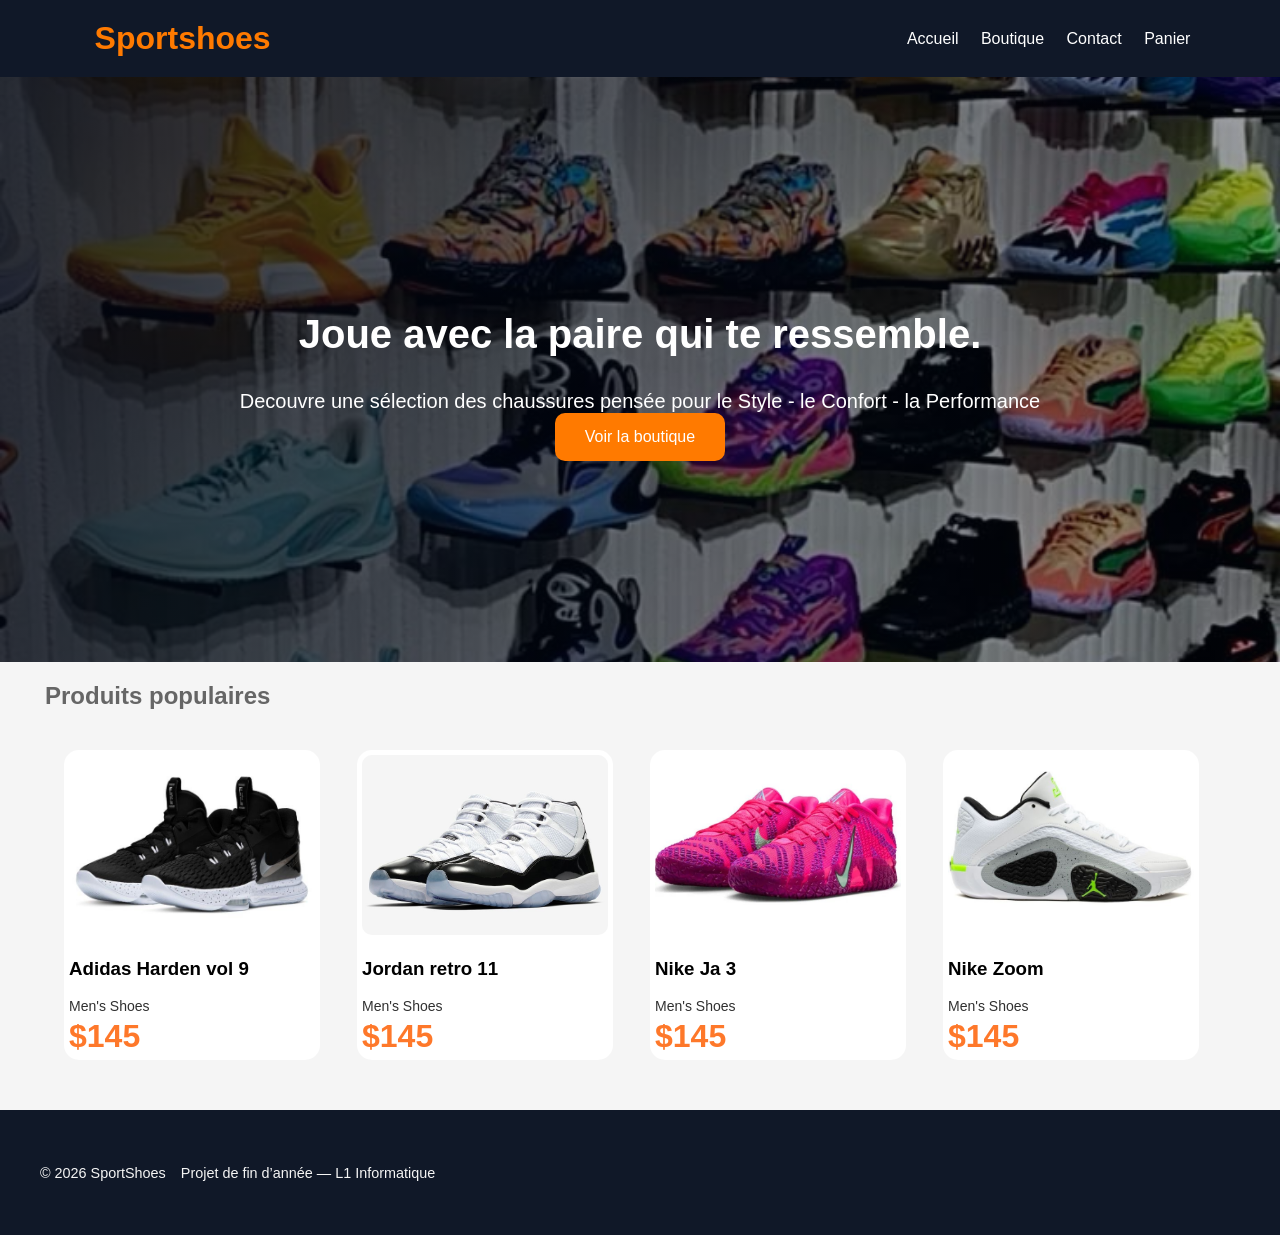
<file: index.html>
<!DOCTYPE html>
<html lang="en">
<head>
    <meta charset="UTF-8">
    <meta name="viewport" content="width=device-width, initial-scale=1.0">
    <title>Acceuil | SportShoes</title>
    <link rel="stylesheet" href="style.css">
</head>

<body>
    <header>
  <h1>Sport<span>shoes</span></h1>

  <nav>
    <a href="index.html">Accueil</a>
    <a href="boutique.html">Boutique</a>
    <a href="contact.html">Contact</a>
    <a href="panier.html">Panier</a>
  </nav>
</header>
    
    
    <section class="hero">
    <div class="content">
        <h2>Joue avec la paire qui te ressemble. </h2>
        <p>Decouvre une sélection des chaussures pensée pour le Style - le Confort - la Performance</p>
        <a href="boutique.html" class="btn">Voir la boutique</a>
        </div>
</section>
<section class="preview">
    <h2>Produits populaires</h2>

    <div class="grid">
         <a href="produit.html?shoe=pg6">
        <div class="card">
            <img src="IMG/bshoe1.JPG">
            <h3>Adidas Harden vol 9</h3> 
             <p class="category">Men's Shoes</p>
            <p class="price">$145</p>     
        </div>
        </a>

         <a href="produit.html?shoe=jordan11">
        <div class="card">
            <img src="IMG/bshoe38.JPG">
            <h3>Jordan retro 11</h3>
             <p class="category">Men's Shoes</p>
            <p class="price">$145</p>
        </div>
        </a>

         <a href="produit.html?shoe=ja3">
        <div class="card">
            <img src="IMG/bshoe33.JPG">
            <h3>Nike Ja 3 </h3>
             <p class="category">Men's Shoes</p>
            <p class="price">$145</p>
        </div>
        </a>

         <a href="produit.html?shoe=tatum2">
        <div class="card">
            <img src="IMG/bshoe4.JPG">
            <h3>Nike Zoom</h3>
             <p class="category">Men's Shoes</p>
            <p class="price">$145</p>
        </div>
    </a>      
    </div>
</section>
<footer class="site-footer">
<div class="container footer-row">
    <p>© 2026 SportShoes</p>
    <p>Projet de fin d’année — L1 Informatique</p>
</div>
</footer>


</body>
</html>
</file>
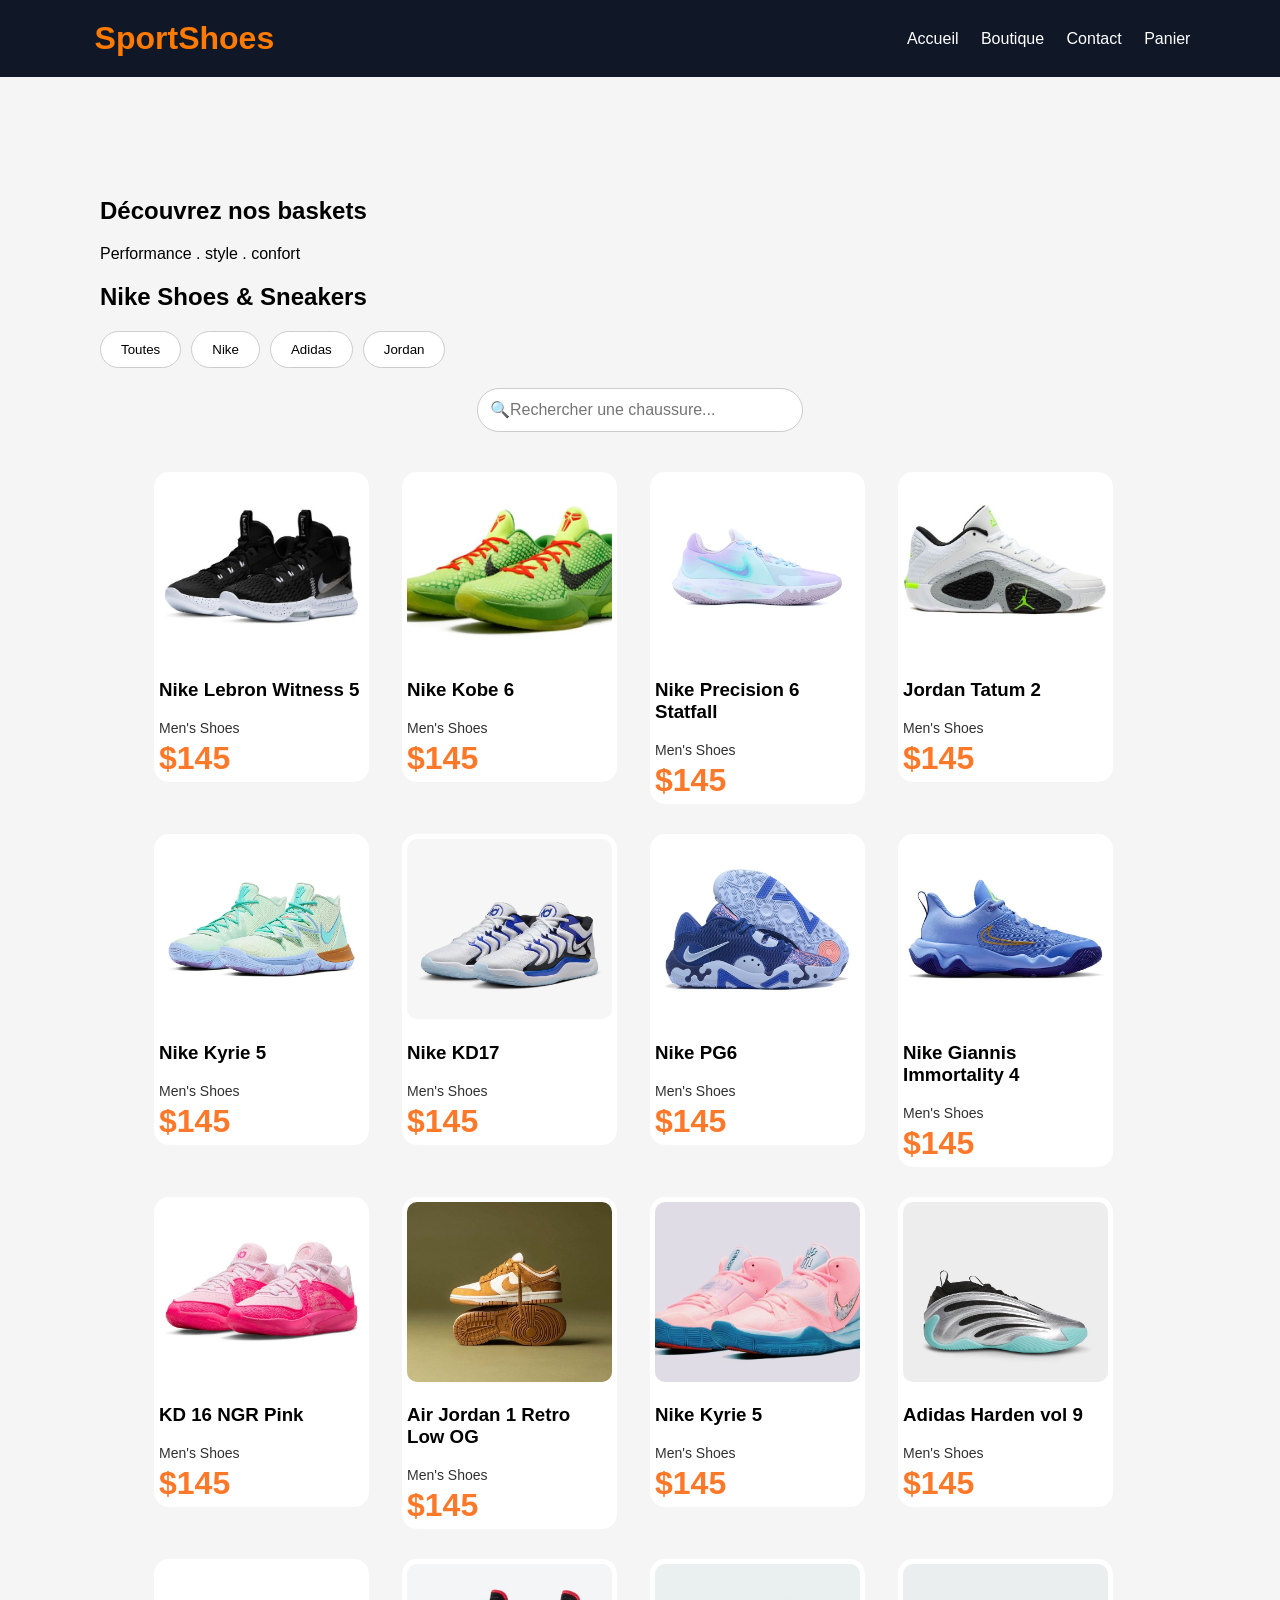
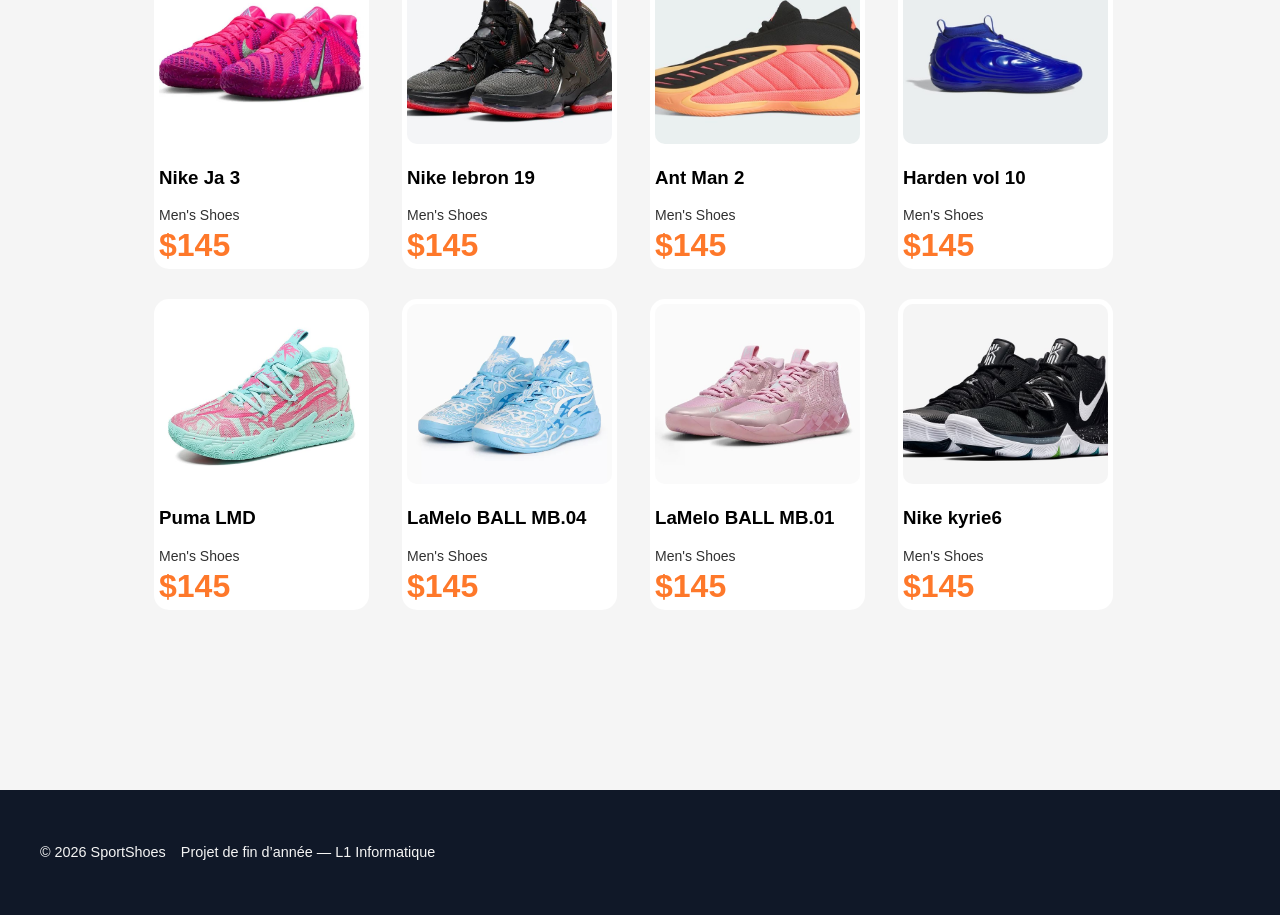
<file: boutique.html>
<!DOCTYPE html>
<html lang="en">
    <head>
        <meta charset="UTF-8">
        <meta name="viewport" content="width=device-width, initial-scale=1.0">
        <title>Boutique | SportShoes</title>
        <link rel="stylesheet" href="style.css"/>
    
    </head>
    <body>
        <header>
            <h1>SportShoes</h1>

            <nav>
                <a href="index.html">Accueil</a>
                <a href="boutique.html">Boutique</a>
                <a href="contact.html">Contact</a>
                <a href="panier.html">Panier</a>
            </nav>
        </header>

        <section class="shop">
            <h1>Découvrez nos baskets</h1>
            <p>Performance . style . confort</p>
            <h2>Nike Shoes & Sneakers</h2>

            <div class="filters">
                <button data-brand="tous">Toutes</button>
                <button data-brand="nike">Nike</button>
                <button data-brand="adidas">Adidas</button>
                <button data-brand="jordan">Jordan</button>
            </div>

            <div class="search-box">
                <input type="text" id="search" placeholder="🔍Rechercher une chaussure...">
            </div>

            <div class="grid">

                <a href="produit.html?shoe=lebron5">
                    <div class="card" data-brand="nike">
                        <img src="IMG/bshoe1.JPG">
                        <h3>Nike Lebron Witness 5</h3>
                        <p class="category">Men's Shoes</p>
                        <p class="price">$145</p>
                    </div>
                </a>    

                <a href="produit.html?shoe=kobe6">
                    <div class="card" data-brand="nike" id="Nike-Kobe-6">
                        <img src="IMG/bshoe2.JPG">
                        <h3>Nike Kobe 6</h3>
                        <p class="category">Men's Shoes</p>
                        <p class="price">$145</p>
                    </div>
                </a>   

                <a href="produit.html?shoe=precision6">
                    <div class="card" data-brand="nike">
                        <img src="IMG/bshoe3.JPG">
                        <h3>Nike Precision 6 Statfall</h3>
                        <p class="category">Men's Shoes</p>
                        <p class="price">$145</p>
                    </div>
                </a>

                <a href="produit.html?shoe=tatum2">
                    <div class="card" data-brand="jordan">
                        <img src="IMG/bshoe4.JPG">
                        <h3>Jordan Tatum 2</h3>
                        <p class="category">Men's Shoes</p>
                        <p class="price">$145</p>
                    </div>
                </a>

                <a href="produit.html?shoe=kyrie5">
                    <div class="card" data-brand="nike">
                        <img src="IMG/bshoe5.JPG">
                        <h3>Nike Kyrie 5</h3>
                        <p class="category">Men's Shoes</p>
                        <p class="price">$145</p>
                    </div>
                </a>    

                <a href="produit.html?shoe=kd17">
                    <div class="card" data-brand="nike">
                        <img src="IMG/bshoe6.JPG">
                        <h3>Nike KD17</h3>
                        <p class="category">Men's Shoes</p>
                        <p class="price">$145</p>
                    </div>
                </a>

                <a href="produit.html?shoe=pg6">
                    <div class="card" data-brand="nike">
                        <img src="IMG/bshoe7.JPG">
                        <h3>Nike PG6</h3>
                        <p class="category">Men's Shoes</p>
                        <p class="price">$145</p>
                    </div>
                </a>   

                <a href="produit.html?shoe=giannis4">
                    <div class="card" data-brand="nike">
                        <img src="IMG/bshoe8.JPG">
                        <h3>Nike Giannis Immortality 4</h3>
                        <p class="category">Men's Shoes</p>
                        <p class="price">$145</p>
                    </div>
                </a>

                <a href="produit.html?shoe=kd16ngr">
                    <div class="card">
                        <img src="IMG/bshoe9.JPG">
                        <h3>KD 16 NGR Pink</h3>
                        <p class="category">Men's Shoes</p>
                        <p class="price">$145</p>
                    </div>
                </a>    

                <a href="produit.html?shoe=jordan1">
                    <div class="card" data-brand="jordan">
                        <img src="IMG/bshoe10.JPG">
                        <h3>Air Jordan 1 Retro Low OG</h3>
                        <p class="category">Men's Shoes</p>
                        <p class="price">$145</p>
                    </div>
                </a>

                <a href="produit.html?shoe=kyrie5">  
                    <div class="card" data-brand="nike">
                        <img src="IMG/bshoe11.JPG">
                        <h3>Nike Kyrie 5</h3>
                        <p class="category">Men's Shoes</p>
                        <p class="price">$145</p>
                    </div>
                </a>

                <a href="produit.html?shoe=harden">   
                    <div class="card" data-brand="adidas">
                        <img src="IMG/bshoe12.JPG">
                        <h3>Adidas Harden vol 9</h3>
                        <p class="category">Men's Shoes</p>
                        <p class="price">$145</p>
                    </div>
                </a>

                <a href="produit.html?shoe=ja3">
                    <div class="card" data-brand="nike">
                        <img src="IMG/bshoe33.JPG">
                        <h3>Nike Ja 3</h3>
                        <p class="category">Men's Shoes</p>
                        <p class="price">$145</p>
                    </div>
                </a>
                
                <a href="produit.html?shoe=lebron19">
                    <div class="card" data-brand="nike">
                        <img src="IMG/bshoe14.JPG">
                        <h3>Nike lebron 19</h3>
                        <p class="category">Men's Shoes</p>
                        <p class="price">$145</p>
                    </div>
                </a>

                <a href="produit.html?shoe=ant2">
                    <div class="card" data-brand="adidas">
                        <img src="IMG/bshoe15.JPG">
                        <h3>Ant Man 2</h3>
                        <p class="category">Men's Shoes</p>
                        <p class="price">$145</p>
                    </div>
                </a>

                <a href="produit.html?shoe=hardren10">
                    <div class="card" data-brand="adidas">
                        <img src="IMG/bshoe16.JPG">
                        <h3>Harden vol 10</h3>
                        <p class="category">Men's Shoes</p>
                        <p class="price">$145</p>
                    </div>
                </a>

                <a href="produit.html?shoe=lmd">
                    <div class="card" data-brand="Puma">
                        <img src="IMG/bshoe17.JPG">
                        <h3>Puma LMD</h3>
                        <p class="category">Men's Shoes</p>
                        <p class="price">$145</p>
                    </div>
                </a>

                <a href="produit.html?shoe=mb04">
                    <div class="card" data-brand="Puma">
                        <img src="IMG/bshoe21.JPG">
                        <h3>LaMelo BALL MB.04</h3>
                        <p class="category">Men's Shoes</p>
                        <p class="price">$145</p>
                    </div>
                </a>

                <a href="produit.html?shoe=mb01">
                    <div class="card" data-brand="Puma">
                        <img src="IMG/bshoe22.JPG">
                        <h3>LaMelo BALL MB.01</h3>
                        <p class="category">Men's Shoes</p>
                        <p class="price">$145</p>
                    </div>
                </a>

                <a href="produit.html?shoe=kyrie6">
                    <div class="card">
                        <img src="IMG/bshoe23.JPG">
                        <h3>Nike kyrie6</h3>
                        <p class="category">Men's Shoes</p>
                        <p class="price">$145</p>
                    </div>
                </a>
            </div>
        </section>

        <footer class="site-footer">
            <div class="container footer-row">
                <p>© 2026 SportShoes</p>
                <p>Projet de fin d’année — L1 Informatique</p>
            </div>
        </footer>

        <script>
           const searchInput = document.getElementById("search");
const brandButtons = document.querySelectorAll(".filters button");
const cards = document.querySelectorAll(".card");

// Variable globale pour stocker la marque actuellement sélectionnée
let activeBrand = "tous";

// Fonction unique qui gère l'affichage selon le filtre ET la recherche
function filterAndSearch() {
    const searchText = searchInput.value.toLowerCase();

    cards.forEach(card => {
        const title = card.querySelector("h3").textContent.toLowerCase();
        const cardBrand = card.dataset.brand; // Récupère la marque de la carte

        // Vérification des deux critères en même temps
        const matchesBrand = (activeBrand === "tous" || cardBrand === activeBrand);
        const matchesSearch = title.includes(searchText);

        // Si la carte parent <a> est masquée, toute la carte disparaît correctement.
        // On remonte au parent <a> pour ne pas laisser d'espaces vides dans la grid
        const parentLink = card.closest("a"); 

        if (matchesBrand && matchesSearch) {
            parentLink.style.display = ""; // Relaisse la Grid CSS gérer l'affichage
        } else {
            parentLink.style.display = "none"; // Masque l'élément complet
        }
    });
}

// Écouteur sur la barre de recherche
searchInput.addEventListener("keyup", filterAndSearch);

// Écouteurs sur les boutons de filtres
brandButtons.forEach(button => {
    button.addEventListener("click", () => {
        activeBrand = button.dataset.brand;
        filterAndSearch();
    });
});
        </script>
    </body>
</html>
</file>
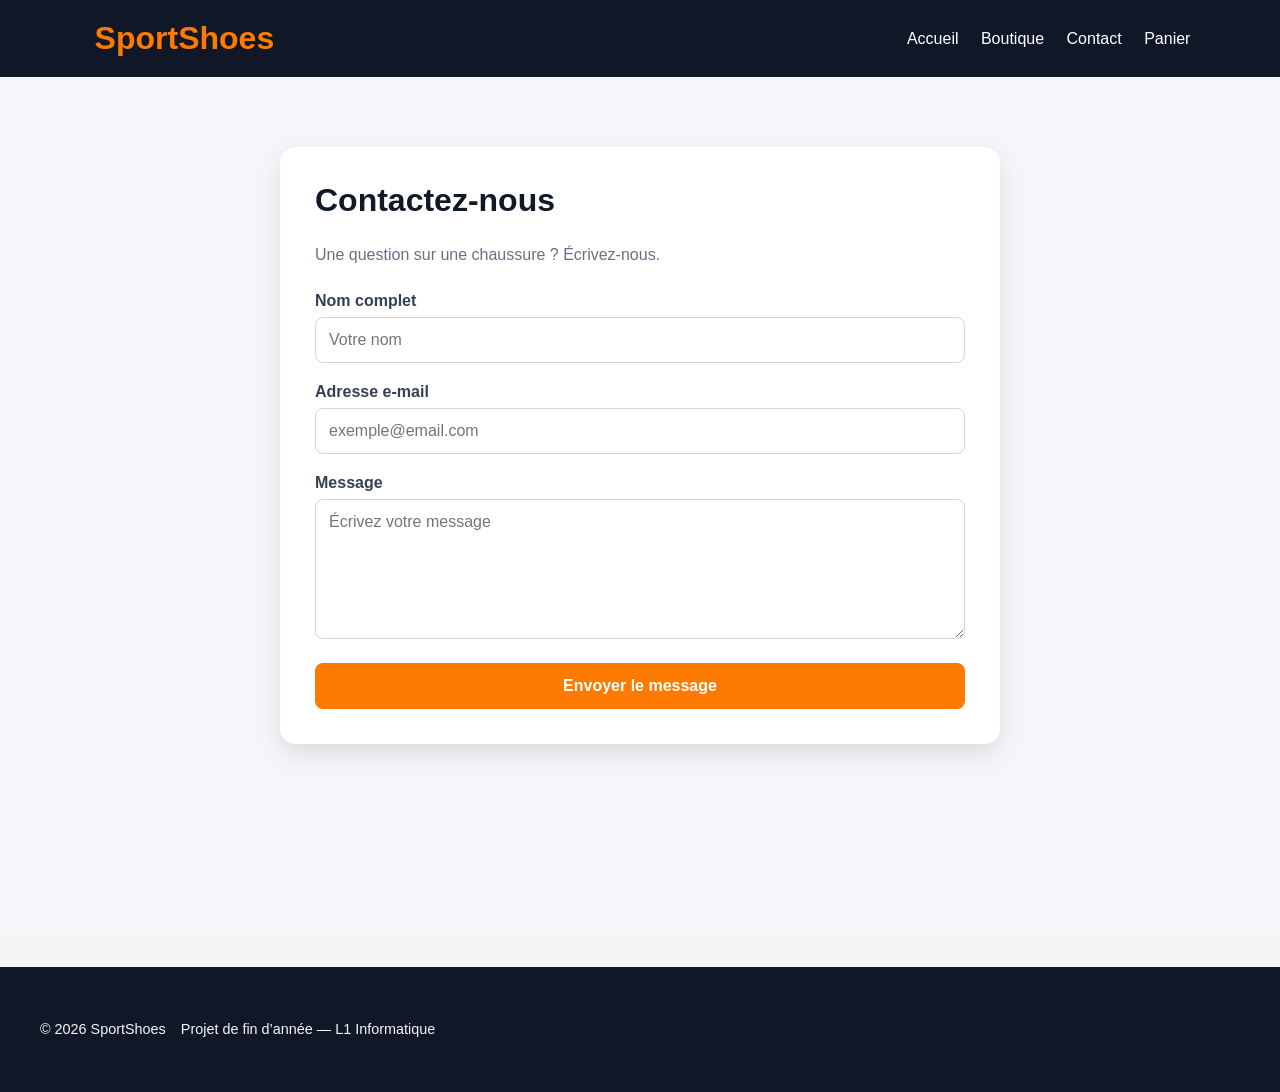
<file: contact.html>
<!DOCTYPE html>
<html lang="en">
<head>
    <meta charset="UTF-8">
    <meta name="viewport" content="width=device-width, initial-scale=1.0">
    <title>Contact | SportShoes</title>
    <link rel="stylesheet" href="style.css">
    <style>
      /* PAGE CONTACT */


.contact-card button:hover {
  background-color: #d85f00;
}

@media (max-width: 700px) {
  .contact-section {
    padding: 40px 15px;
  }

  .contact-card {
    padding: 25px 20px;
  }
}
    </style>
</head>
<body>
       <header>
  <h1>SportShoes</h1>

  <nav>
    <a href="index.html">Accueil</a>
    <a href="boutique.html">Boutique</a>
    <a href="contact.html">Contact</a>
    <a href="panier.html">Panier</a>
  </nav>
</header>
</body>
<main class="contact-section">
  <div class="contact-card">
    <h2>Contactez-nous</h2>
    <p>Une question sur une chaussure ? Écrivez-nous.</p>

    <form>
      <label for="nom">Nom complet</label>
      <input id="nom" type="text" placeholder="Votre nom">

      <label for="email">Adresse e-mail</label>
      <input id="email" type="email" placeholder="exemple@email.com">

      <label for="message">Message</label>
      <textarea id="message" placeholder="Écrivez votre message"></textarea>

      <button type="submit">Envoyer le message</button>
    </form>
  </div>
</main>
<footer class="site-footer">
  <div class="container footer-row">
      <p>© 2026 SportShoes</p>
      <p>Projet de fin d’année — L1 Informatique</p>
  </div>
</footer>
</html>
</file>
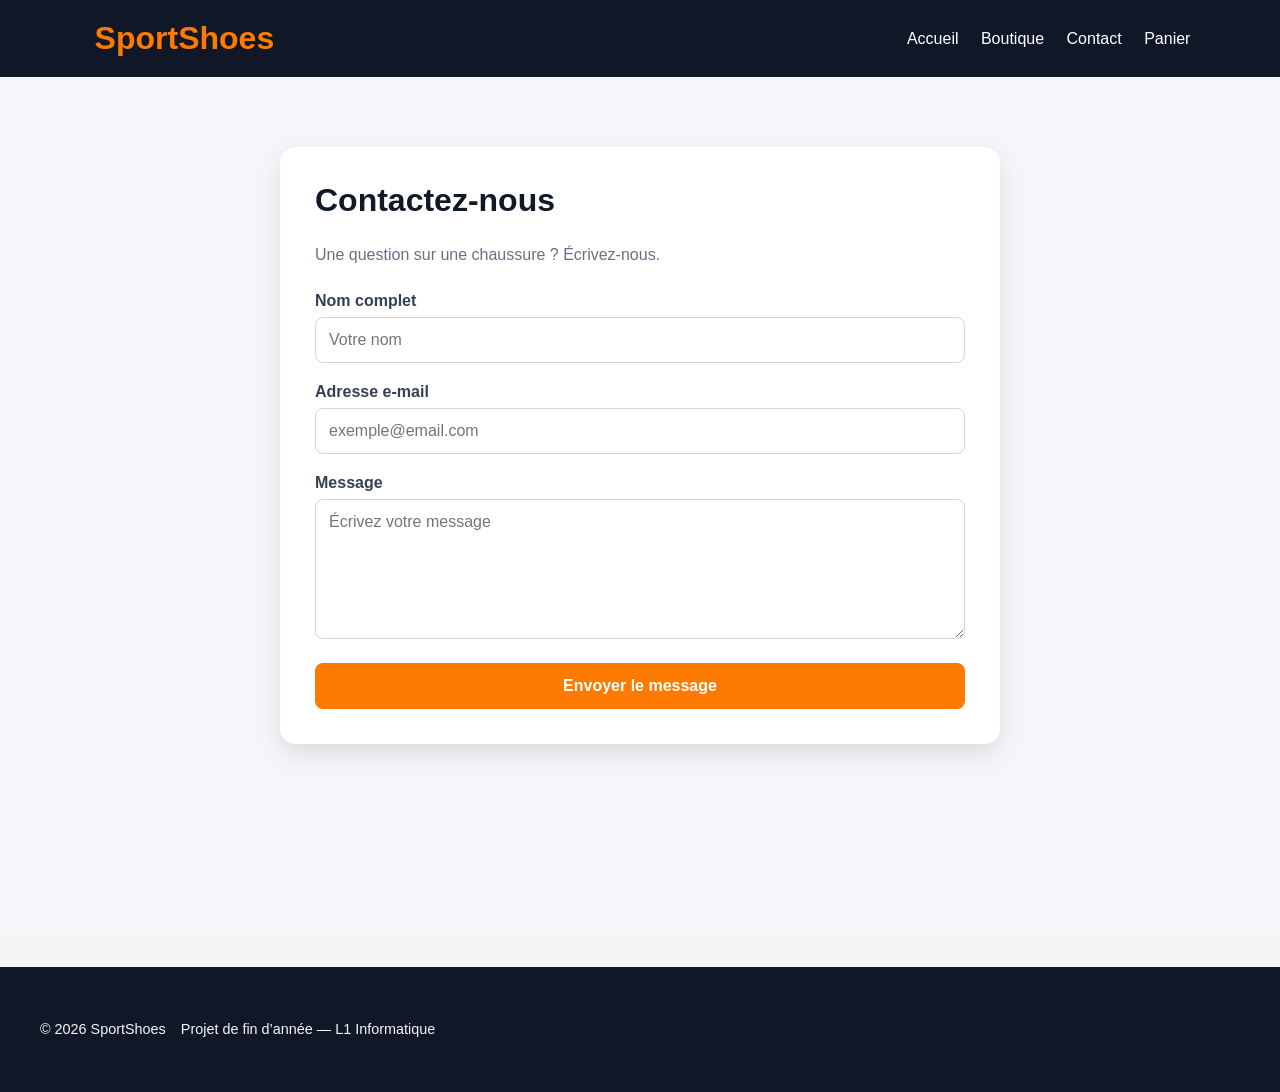
<file: contact.html.html>
<!DOCTYPE html>
<html lang="en">
<head>
    <meta charset="UTF-8">
    <meta name="viewport" content="width=device-width, initial-scale=1.0">
    <title>Contact | SportShoes</title>
    <link rel="stylesheet" href="style.css">
    <style>
      /* PAGE CONTACT */
.contact-section {
  min-height: 80vh;
  padding: 70px 20px;
  background-color: #f5f6fa;
}

.contact-card {
  max-width: 650px;
  margin: auto;
  padding: 35px;
  border-radius: 16px;
  background-color: white;
  box-shadow: 0 10px 25px rgba(0, 0, 0, 0.1);
}

.contact-card h2 {
  margin-top: 0;
  font-size: 32px;
  color: #111827;
}

.contact-card p {
  margin-bottom: 28px;
  color: #667085;
}

.contact-card label {
  display: block;
  margin-bottom: 7px;
  font-weight: bold;
  color: #344054;
}

.contact-card input,
.contact-card textarea {
  width: 100%;
  margin-bottom: 20px;
  padding: 13px;
  border: 1px solid #d0d5dd;
  border-radius: 8px;
  font-family: Arial, sans-serif;
  font-size: 16px;
  box-sizing: border-box;
}

.contact-card textarea {
  height: 140px;
  resize: vertical;
}

.contact-card input:focus,
.contact-card textarea:focus {
  outline: none;
  border-color: #ff7a00;
  box-shadow: 0 0 0 3px rgba(255, 122, 0, 0.15);
}

.contact-card button {
  width: 100%;
  padding: 14px;
  border: none;
  border-radius: 8px;
  background-color: #ff7a00;
  color: white;
  font-size: 16px;
  font-weight: bold;
  cursor: pointer;
}

.contact-card button:hover {
  background-color: #d85f00;
}

@media (max-width: 700px) {
  .contact-section {
    padding: 40px 15px;
  }

  .contact-card {
    padding: 25px 20px;
  }
}
    </style>
</head>
<body>
       <header>
  <h1>SportShoes</h1>

  <nav>
    <a href="acceuil.html">Accueil</a>
    <a href="boutique.html">Boutique</a>
    <a href="contact.html">Contact</a>
    <a href="panier.html">Panier</a>
  </nav>
</header>
</body>
<main class="contact-section">
  <div class="contact-card">
    <h2>Contactez-nous</h2>
    <p>Une question sur une chaussure ? Écrivez-nous.</p>

    <form>
      <label for="nom">Nom complet</label>
      <input id="nom" type="text" placeholder="Votre nom">

      <label for="email">Adresse e-mail</label>
      <input id="email" type="email" placeholder="exemple@email.com">

      <label for="message">Message</label>
      <textarea id="message" placeholder="Écrivez votre message"></textarea>

      <button type="submit">Envoyer le message</button>
    </form>
  </div>
</main>
<footer class="site-footer">
  <div class="container footer-row">
      <p>© 2026 SportShoes</p>
      <p>Projet de fin d’année — L1 Informatique</p>
  </div>
</footer>
</html>
</file>
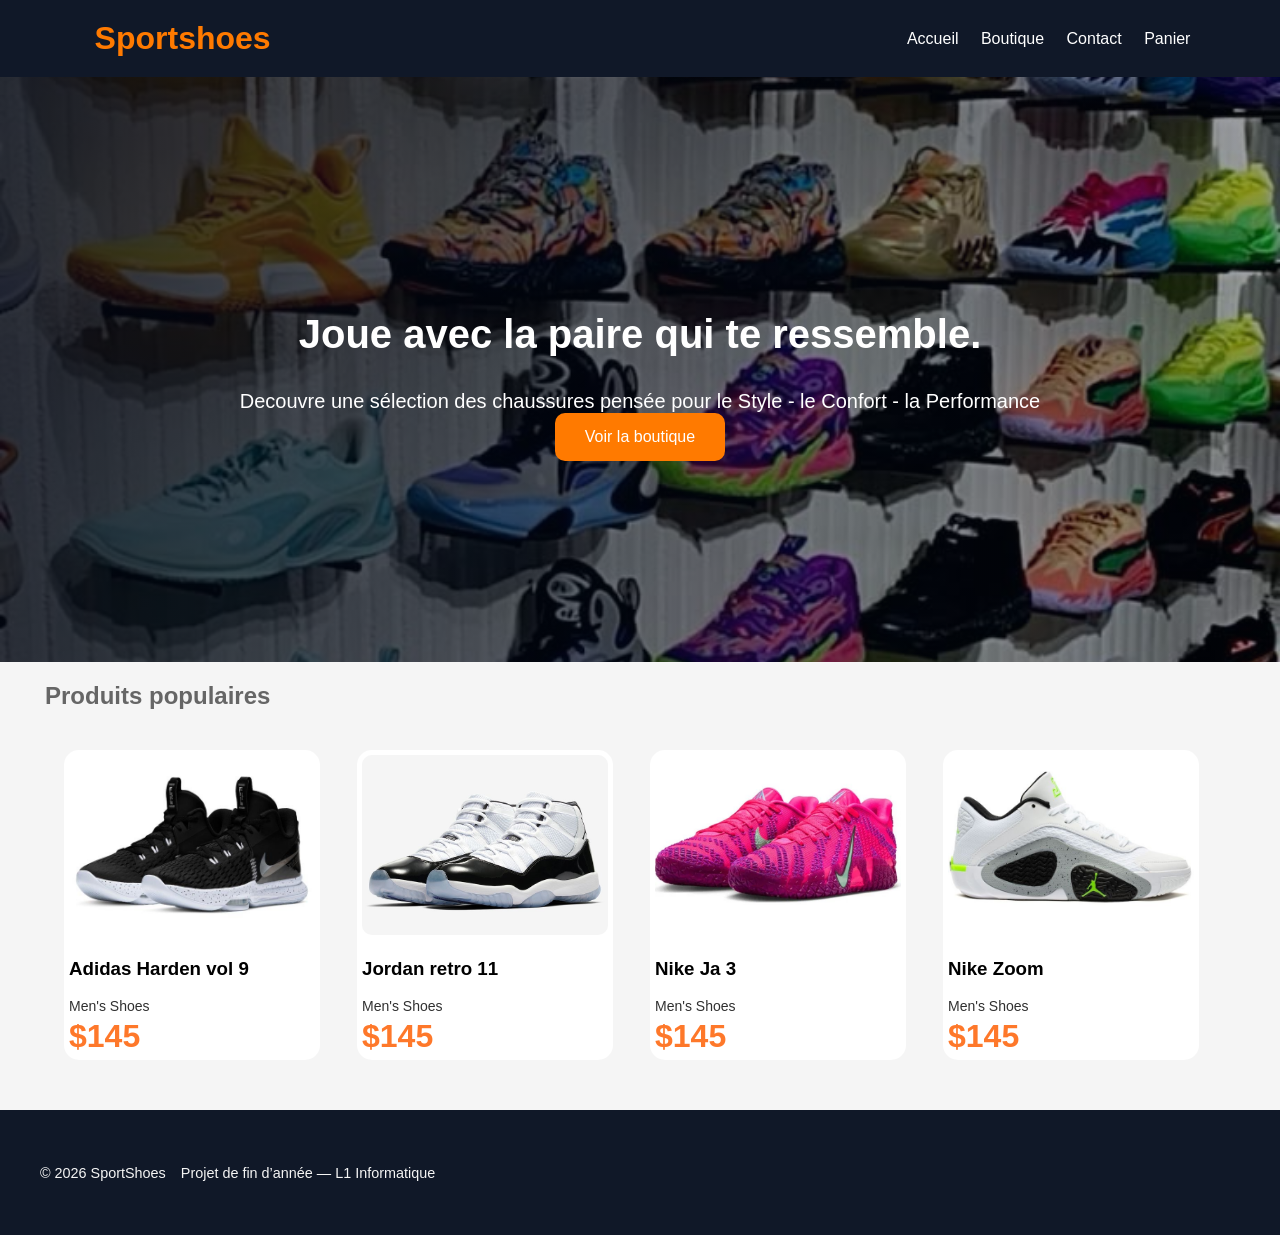
<file: index.html.html>
<!DOCTYPE html>
<html lang="en">
<head>
    <meta charset="UTF-8">
    <meta name="viewport" content="width=device-width, initial-scale=1.0">
    <title>Acceuil | SportShoes</title>
    <link rel="stylesheet" href="style.css">
    <style>
        
    </style>
   
</head>
<body>

    <header>
  <h1>Sport<span>shoes</span></h1>

  <nav>
    <a href="acceuil.html">Accueil</a>
    <a href="boutique.html">Boutique</a>
    <a href="contact.html">Contact</a>
    <a href="contact.html">Panier</a>
  </nav>
</header>
    
    
    <section class="hero">
    <div class="content">
        <h2>Joue avec la paire qui te ressemble. </h2>
        <p>Decouvre une sélection des chaussures pensée pour le Style - le Confort - la Performance</p>
        <a href="boutique.html" class="btn">Voir la boutique</a>
        </div>
</section>
<section class="preview">
    <h2>Produits populaires</h2>

    <div class="grid">
         <a href="produit.html?shoe=pg6">
        <div class="card">
            <img src="IMG/bshoe1.JPG">
            <h3>Adidas Harden vol 9</h3> 
             <p class="category">Men's Shoes</p>
            <p class="price">$145</p>     
        </div>
        </a>

         <a href="produit.html?shoe=jordan11">
        <div class="card">
            <img src="IMG/bshoe38.JPG">
            <h3>Jordan retro 11</h3>
             <p class="category">Men's Shoes</p>
            <p class="price">$145</p>
        </div>
        </a>

         <a href="produit.html?shoe=ja3">
        <div class="card">
            <img src="IMG/bshoe33.JPG">
            <h3>Nike Ja 3 </h3>
             <p class="category">Men's Shoes</p>
            <p class="price">$145</p>
        </div>
        </a>

         <a href="produit.html?shoe=tatum2">
        <div class="card">
            <img src="IMG/bshoe4.JPG">
            <h3>Nike Zoom</h3>
             <p class="category">Men's Shoes</p>
            <p class="price">$145</p>
        </div>
    </a>      
    </div>
</section>
<footer class="site-footer">
<div class="container footer-row">
    <p>© 2026 SportShoes</p>
    <p>Projet de fin d’année — L1 Informatique</p>
</div>
</footer>


</body>
</html>
</file>
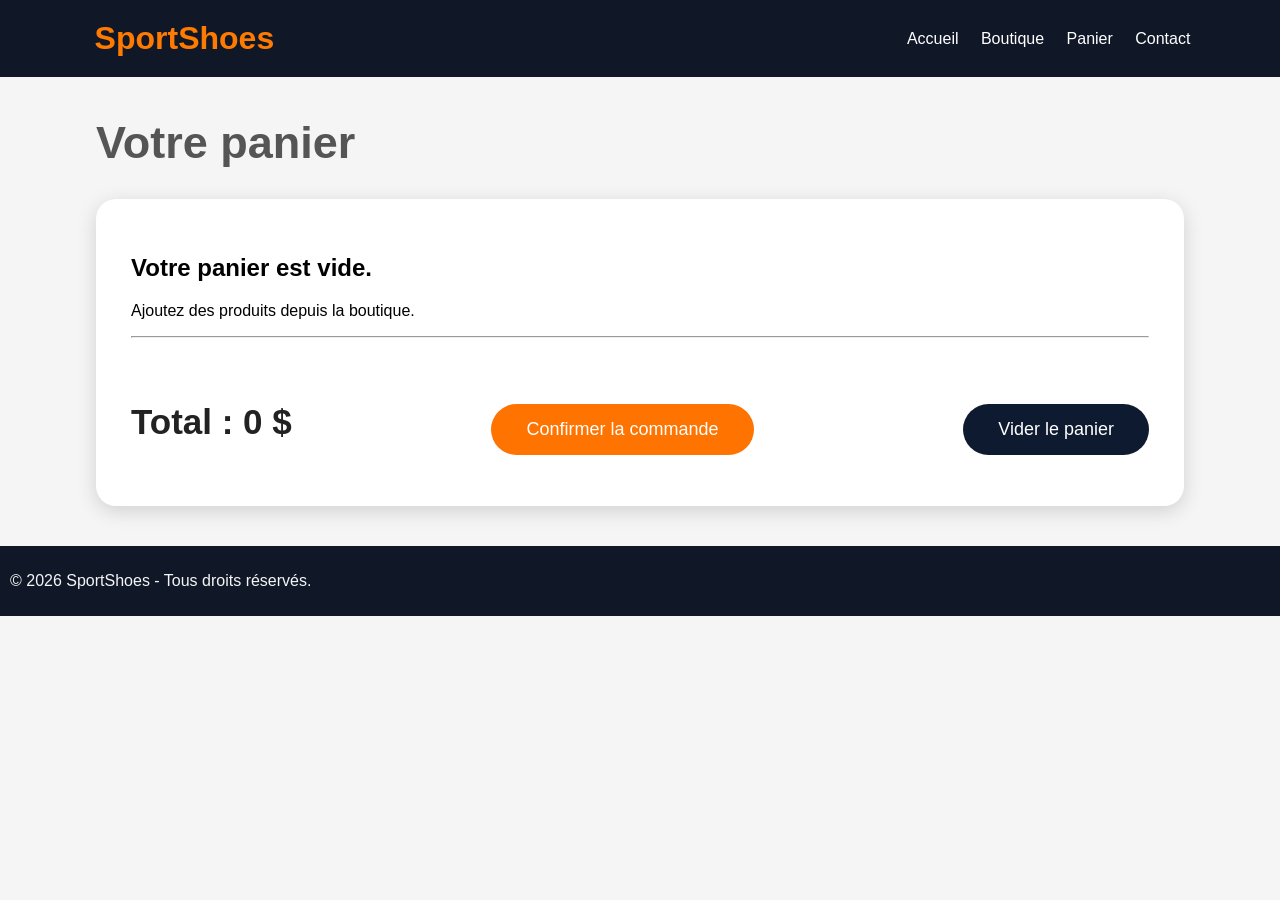
<file: panier.html>
<!DOCTYPE html>
<html lang="fr">

    <head>

        <meta charset="UTF-8">
        <meta name="viewport" content="width=device-width, initial-scale=1.0">
        <title>Panier | SportShoes</title>
        <link rel="stylesheet" href="style.css">
        <style>
            
            @media(max-width:768px){

                .article{
                    flex-direction:column;
                    text-align:center;
                }

                .article img{
                    width:140px;
                    height:140px;
                }

                .resume{
                    flex-direction:column;
                    text-align:center;
                }

                #confirmer,
                #vider-panier{
                    width:100%;
                }

            }

        </style>


    </head>

    <body>

        <header>

            <div class="logo">
                <h1>Sport<span>Shoes</span></h1>
            </div>

            <nav>
                <a href="index.html">Accueil</a>
                <a href="boutique.html">Boutique</a>
                <a href="panier.html" class="active">Panier</a>
                <a href="contact.html">Contact</a>
            </nav>

        </header>

        <main class="panier">
            <h1>Votre panier</h1>
            <div class="carte-panier">
                <div id="liste-panier">
                </div>

                <hr>

                <div class="resume">
                    <h2 id="total">Total : 0 $</h2>
                    <button id="confirmer">
                        Confirmer la commande
                    </button>
                    <button id="vider-panier">
                        Vider le panier
                    </button>
                </div>
            </div>

        </main>
        <footer class="site-footer">
            <p>&copy; 2026 SportShoes - Tous droits réservés.</p>
        </footer>

        <script>
            let panier = JSON.parse(localStorage.getItem("panier")) || [];
            console.log(panier);

            let listePanier = document.getElementById("liste-panier");
            let total = document.getElementById("total");
            let viderPanier = document.getElementById("vider-panier");

            function afficherPanier(){
                listePanier.innerHTML = "";
                let somme = 0;

                if(panier.length === 0){
                    listePanier.innerHTML = `
                    <div class="vide">
                        <h2>Votre panier est vide.</h2>
                        <p>Ajoutez des produits depuis la boutique.</p>
                    </div>
                    `;
                    total.textContent = "Total : 0 $";
                    return;
                }

                panier.forEach(function(produit,index){
                    // ✅ Correction du calcul du prix
                    somme += Number(produit.price.replace("$",""));

                    listePanier.innerHTML += `
                    <div class="article">
                        <img src="${produit.image}" alt="${produit.name}">
                        <div class="info">
                            <h3>${produit.name}</h3>
                            <p>Pointure : ${produit.taille}</p>
                            <p>Quantité : 1</p>
                            <a href="#" onclick="supprimerProduit(${index}); return false;">
                                Retirer
                            </a>
                        </div>
                        <h2 class="prix">
                            ${produit.price}
                        </h2>
                    </div>
                    `;
                });
                total.textContent = "Total : $" + somme;
            }

            function supprimerProduit(index){
                panier.splice(index,1);
                localStorage.setItem("panier",JSON.stringify(panier));
                afficherPanier();
            }

            viderPanier.addEventListener("click",function(){
                panier = [];
                localStorage.setItem("panier",JSON.stringify(panier));
                afficherPanier();
            });

            afficherPanier();
        </script>


    </body>

</html>
</file>
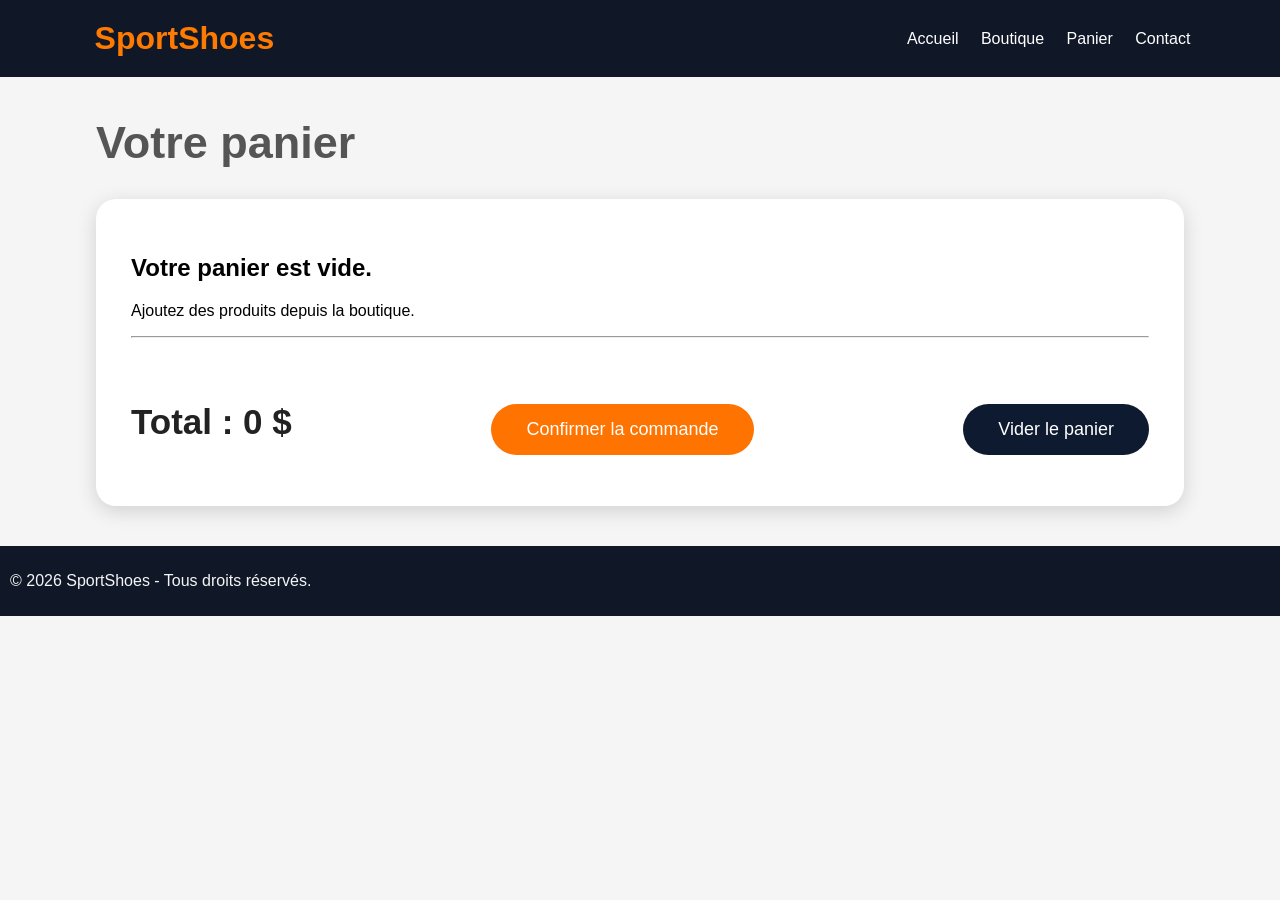
<file: panier.html.html>
<!DOCTYPE html>
<html lang="fr">

    <head>

        <meta charset="UTF-8">
        <meta name="viewport" content="width=device-width, initial-scale=1.0">
        <title>Panier | SportShoes</title>
        <link rel="stylesheet" href="style.css">
        <style>
                body{

            background:#f5f5f5;
            font-family:Arial, Helvetica, sans-serif;

            }

            .panier{

                width:85%;
                margin:40px auto;

            }

            .panier h1{

                font-size:45px;
                color:#555;
                margin-bottom:30px;

            }

            .carte-panier{

                background:white;
                border-radius:20px;
                padding:35px;
                box-shadow:0 5px 20px rgba(0,0,0,0.15);

            }

            .article{

                display:flex;
                align-items:center;
                justify-content:space-between;
                gap:25px;
                padding:25px 0;
                border-bottom:1px solid #ddd;

            }

            .article:last-child{

                border-bottom:none;

            }

            .article img{

                width:180px;
                height:180px;
                object-fit:contain;

            }

            .info{

                flex:1;

            }

            .info h3{

                font-size:28px;
                margin-bottom:15px;
                color:#222;

            }

            .info p{

                font-size:18px;
                color:#666;
                margin:8px 0;

            }

            .info a{

                color:orangered;
                text-decoration:none;
                font-weight:bold;

            }

            .info a:hover{

                text-decoration:underline;

            }

            .prix{

                font-size:32px;
                color:rgb(255, 119, 0);
                font-weight:bold;

            }

            .resume{

                margin-top:35px;
                display:flex;
                justify-content:space-between;
                align-items:center;
                flex-wrap:wrap;

            }

            #total{

                font-size:35px;
                color:#222;

            }

            #confirmer{

                background:rgb(255, 115, 0);
                color:white;
                border:none;
                border-radius:30px;
                padding:15px 35px;
                font-size:18px;
                cursor:pointer;
                margin-top:15px;
                margin-right:10px;

            }

            #confirmer:hover{

                background:#e65000;

            }

            #vider-panier{

                background:#0b172dfb;
                color:white;
                border:none;
                border-radius:30px;
                padding:15px 35px;
                font-size:18px;
                cursor:pointer;
                margin-top:15px;

            }

            #vider-panier:hover{

                background:#222;

            }

            @media(max-width:768px){

                .article{

                    flex-direction:column;
                    text-align:center;

                }

                .article img{

                    width:140px;
                    height:140px;

                }

                .resume{

                    flex-direction:column;
                    text-align:center;

                }

                #confirmer,
                #vider-panier{

                    width:100%;

                }

            }

        </style>


    </head>

    <body>

        <header>

            <div class="logo">
                <h1>Sport<span>Shoes</span></h1>
            </div>

            <nav>
                <a href="acceuil.html">Accueil</a>
                <a href="boutique.html">Boutique</a>
                <a href="panier.html" class="active">Panier</a>
                <a href="contact.html">Contact</a>
            </nav>

        </header>

        <main class="panier">
            <h1>Votre panier</h1>
            <div class="carte-panier">
                <div id="liste-panier">
                </div>

                <hr>

                <div class="resume">
                    <h2 id="total">Total : 0 $</h2>
                    <button id="confirmer">
                        Confirmer la commande
                    </button>
                    <button id="vider-panier">
                        Vider le panier
                    </button>
                </div>
            </div>

        </main>
        <footer class="site-footer">
            <p>&copy; 2026 SportShoes - Tous droits réservés.</p>
        </footer>

        <script>
            let panier = JSON.parse(localStorage.getItem("panier")) || [];
            console.log(panier);

            let listePanier = document.getElementById("liste-panier");
            let total = document.getElementById("total");
            let viderPanier = document.getElementById("vider-panier");

            function afficherPanier(){
                listePanier.innerHTML = "";
                let somme = 0;

                if(panier.length === 0){
                    listePanier.innerHTML = `
                    <div class="vide">
                        <h2>Votre panier est vide.</h2>
                        <p>Ajoutez des produits depuis la boutique.</p>
                    </div>
                    `;
                    total.textContent = "Total : 0 $";
                    return;
                }

                panier.forEach(function(produit,index){
                    // ✅ Correction du calcul du prix
                    somme += Number(produit.price.replace("$",""));

                    listePanier.innerHTML += `
                    <div class="article">
                        <img src="${produit.image}" alt="${produit.name}">
                        <div class="info">
                            <h3>${produit.name}</h3>
                            <p>Pointure : ${produit.taille}</p>
                            <p>Quantité : 1</p>
                            <a href="#" onclick="supprimerProduit(${index}); return false;">
                                Retirer
                            </a>
                        </div>
                        <h2 class="prix">
                            ${produit.price}
                        </h2>
                    </div>
                    `;
                });
                total.textContent = "Total : $" + somme;
            }

            function supprimerProduit(index){
                panier.splice(index,1);
                localStorage.setItem("panier",JSON.stringify(panier));
                afficherPanier();
            }

            viderPanier.addEventListener("click",function(){
                panier = [];
                localStorage.setItem("panier",JSON.stringify(panier));
                afficherPanier();
            });

            afficherPanier();
        </script>


    </body>

</html>
</file>
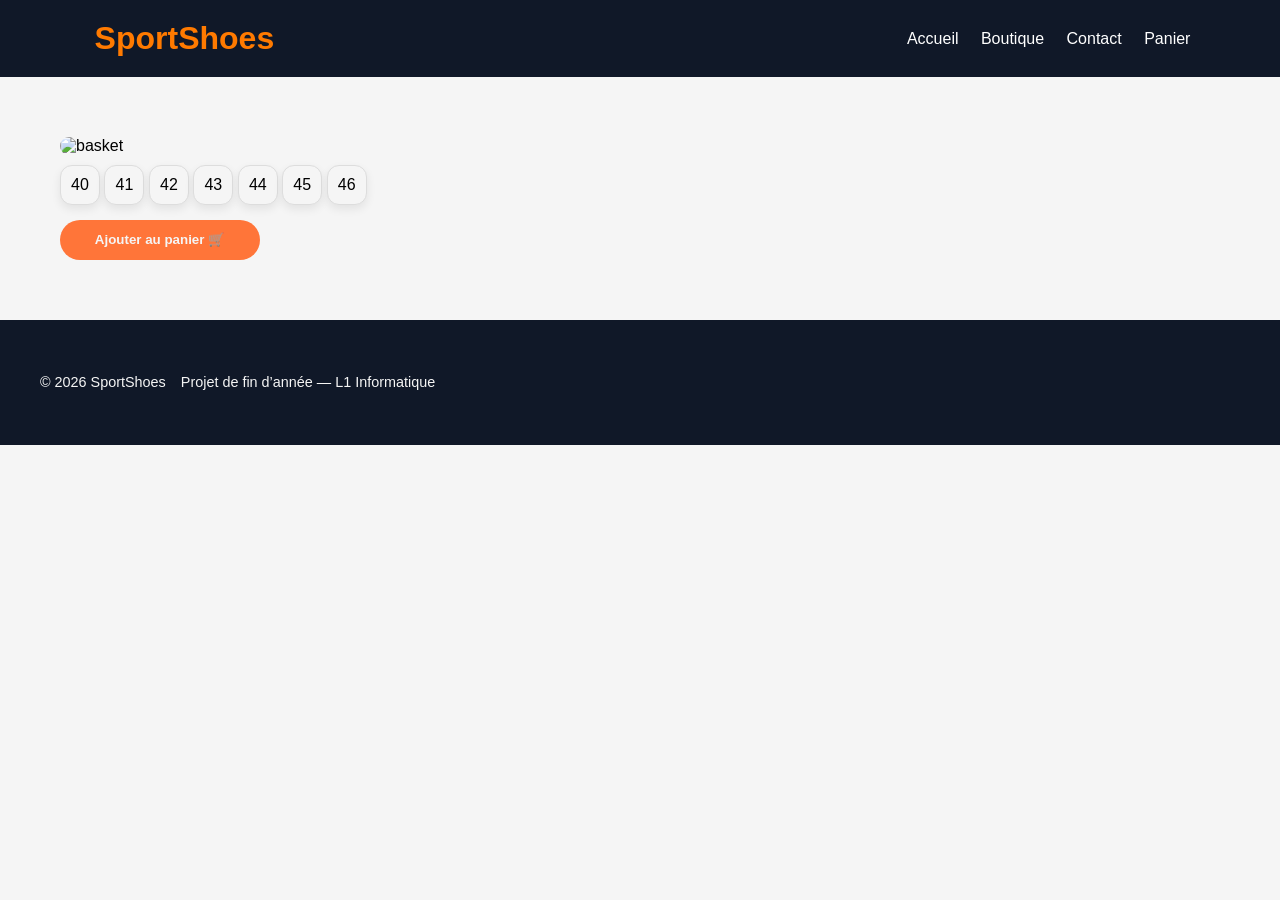
<file: produit.html>
<!DOCTYPE html>
<html lang="fr">
<head>
    <meta charset="UTF-8">
    <meta name="viewport" content="width=device-width, initial-scale=1.0">
    <title>Produit | SportShoes</title>
    <link rel="stylesheet" href="style.css">
</head>

<body>
    <header>
        <h1>SportShoes</h1>
        <nav>
        <a href="index.html">Accueil</a>
        <a href="boutique.html">Boutique</a>
        <a href="contact.html">Contact</a>
        <a href="panier.html">Panier</a>
        </nav>
    </header>
    <div class="Produit">
        <section class="product-page">
            <div class="product-image">
                <img id="product-img" alt="basket" style="min-width: 80%;height: auto; border-radius: 10px;">    
            </div>

            <div class="product-info">
                <h1 id="product-name"></h1>
                <p class="price" id="product-price"></p>
                <p id="product-description"></p>
            </div>

            <div class="tailles">
                <button>40</button>
                <button>41</button>
                <button>42</button> 
                <button>43</button>
                <button>44</button>
                <button>45</button>
                <button>46</button> 
            </div>
                <button id="ajouter-panier" class="bouton-panier">
                        Ajouter au panier 🛒
                </button>  
        </section> 
    </div>
        

    <footer class="site-footer">
    <div class="container footer-row">
        <p>© 2026 SportShoes</p>
        <p>Projet de fin d’année — L1 Informatique</p>
    </div>
    </footer>
    </section>   
    <script>

        /* PRODUITS */

        const products = {

            harden: {
                name: "Adidas Harden Vol 9",
                price: "$145",
                image: "IMG/bshoe12.JPG",
                description:
                "Chaussure de basketball moderne Adidas."

            },

            airmax: {
                name: "Nike lebron witness 5",
                price: "$120",
                image: "IMG/shoe2.jpg",
                description:
                "Sneaker Nike confortable et stylée."
            },

            lebron5: {
                name: "Nike Lebron Witness 5",
                price: "$145",
                image: "IMG/bshoe1.JPG",
                description:
                "Chaussure performante pour le basketball."
            },

            kobe6: {
                name: "Nike Kobe 6",
                price: "$145",
                image: "IMG/bshoe2.JPG",
                description:
                "Modèle iconique Kobe Bryant."
            },

            precision6: {
                name: "Nike Precision 6",
                price: "$145",
                image: "IMG/bshoe3.JPG",
                description:
                "Chaussure légère et rapide."
            },
            tatum2: {
                name: "Jordan Tatum 2",
                price: "$145",
                image: "IMG/bshoe4.JPG",
                description:
                "Confort et stabilité."
            },

            kyrie5: {
                name: "Nike Kyrie 5",
                price: "$145",
                image: "IMG/bshoe5.JPG",
                description:
                "Excellente adhérence sur terrain."
            },
            kd17: {
                name: "Nike KD17",
                price: "$145",
                image: "IMG/bshoe6.JPG",
                description:
                "Performance et amorti premium."
            },
            pg6: {
                name: "Nike PG6",
                price: "$145",
                image: "IMG/bshoe7.JPG",
                description:
                "Style moderne et confort."
            },
            
            giannis4: {
                name: "Nike Giannis Immortality 4",
                price: "$145",
                image: "IMG/bshoe8.JPG",
                description:
                "Style moderne et confort."

            },

             kd16ngr: {
                name: "KD 16 NGR Pink",
                price: "$145",
                image: "IMG/bshoe9.JPG",
                description:
                "Style moderne et confort."

            },

           jordan1: {
                name: "Air jordan retro 1",
                price: "$145",
                image: "IMG/bshoe10.JPG",
                description:
                "Style moderne et confort."
            },

            kyrie6: {
                name: "Nike Kyrie5",
                price: "$145",
                image: "IMG/bshoe11.JPG",
                description:
                "Style moderne et confort."
            },

            hardenvol9: {
                name: "Adidas Harden vol 9",
                price: "$145",
                image: "IMG/bshoe12.JPG",
                description:
                "Style moderne et confort."
            },

            ja3: {
                name: "Nike Ja 3",
                price: "$145",
                image: "IMG/bshoe33.JPG",
                description:
                "Style moderne et confort."
            },

            lebron19: {
                name: "Nike Lebron 19",
                price: "$145",
                image: "IMG/bshoe14.JPG",
                description:
                "Style moderne et confort."
            },

            ant2: {
                name: "Ant Man 2",
                price: "$145",
                image: "IMG/bshoe15.JPG",
                description:
                "Style moderne et confort."
            },

            hardenvol10: {
                name: "Harden Vol 10",
                price: "$145",
                image: "IMG/bshoe33.JPG",
                description:
                "Style moderne et confort."
            },

            lmd: {
                name: "Puma LMD",
                price: "$145",
                image: "IMG/bshoe17.JPG",
                description:
                "Style moderne et confort."
            },

           mb04: {
                name: "LaMelo BALL MB.04",
                price: "$145",
                image: "IMG/bshoe21.JPG",
                description:
                "Style moderne et confort."
            },

            mb01: {
                name: "LaMelo BALL MB.01",
                price: "$145",
                image: "IMG/bshoe22.JPG",
                description:
                "Style moderne et confort."
            },

            kyrie6: {
                name: "Nike Kyrie6",
                price: "$145",
                image: "IMG/bshoe23.JPG",
                description:
                "Style moderne et confort."
            },

             jordan11: {
                name: "Jordan retro 11",
                price: "$145",
                image: "IMG/bshoe38.JPG",
                description:
                "Style moderne et confort."
            },

            ja3: {
                name: "Nike Ja 3",
                price: "$145",
                image: "IMG/bshoe33.JPG",
                description:
                "Style moderne et confort."
            },

        };

        /* RECUPERERL'URL */

        const params = new URLSearchParams(window.location.search);

        const shoe = params.get("shoe");

        /* AFFICHER LE PRODUIT */

console.log("shoe =",shoe)
console.log("product =, product");
const product = products[shoe];

document.getElementById("product-name").textContent = product.name;

document.getElementById("product-price").textContent = product.price;

document.getElementById("product-img").src = product.image;

document.getElementById("product-description").textContent = product.description;


/* SELECTION DE LA POINTURE */

let boutonsTailles = document.querySelectorAll(".tailles button");

let tailleSelectionnee = "";

boutonsTailles.forEach(function(bouton){

    bouton.addEventListener("click",function(){

        boutonsTailles.forEach(function(btn){

            btn.classList.remove("active");

        });

        bouton.classList.add("active");

        tailleSelectionnee = bouton.textContent;

    });

});

/* AJOUTER AU PANIER */

let bouton = document.getElementById("ajouter-panier");

bouton.addEventListener("click",function(){

    if(tailleSelectionnee==""){

        alert("Veuillez choisir une pointure.");

        return;

    }

    let panier = JSON.parse(localStorage.getItem("panier")) || [];

    panier.push({

        name: product.name,
        price: product.price,
        image: product.image,
        taille: tailleSelectionnee

    });

    localStorage.setItem("panier",JSON.stringify(panier));

    alert("Produit ajouté au panier.");

});

    </script>

</body>

</html>
</file>
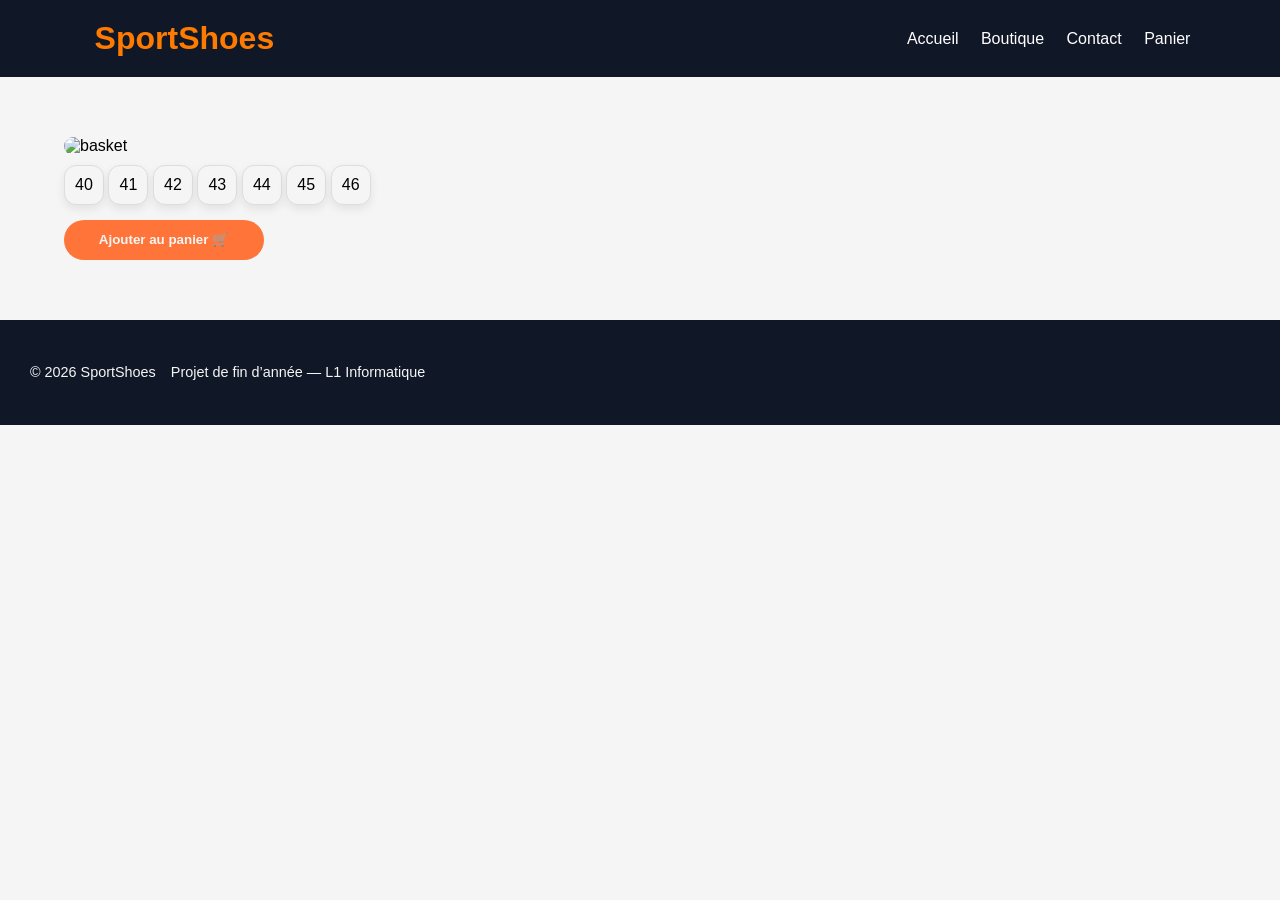
<file: produit.html.html>
<!DOCTYPE html>
<html lang="fr">
<head>
    <meta charset="UTF-8">
    <meta name="viewport" content="width=device-width, initial-scale=1.0">
    <title>Produit | SportShoes</title>
    <link rel="stylesheet" href="style.css">

    
    <style>
        body{
        margin:0;
        font-family:Arial, sans-serif;
        background:#f5f5f5;       
        }
        header {
          background: #101828;
          font-family: Arial, Helvetica, sans-serif;
          color: white;
          padding: 15px 7%;
          display: flex;
          justify-content: space-between;
          align-items: center;
          position: sticky;
            top: 0;
            z-index: 1000;
        }

        header h1 {
          margin: 5px;
          color: #ff7a00;
          font-family: Arial, Helvetica, sans-serif;
        }
        nav a {
          color: white;
          text-decoration: none;
          margin-left: 18px;
        }

        nav a:hover {
          color: #ff7a00;
        }

        .Produit{
            display: flex;
            align-items: flex-start;
            justify-content: left;
            gap: 70px;
            width: 90%;
            margin: 60px auto;
            border-radius: 400px;
        }

        .info{
            display: flex;
            flex-direction: column;
            justify-content: center;
            align-items: flex-start;
            max-width: 450px;
        }

        .tailles button{
            width: 40px;
            height: 40px;
            background: #f5f5f5;
            border: 1px solid #ddd;
            border-radius: 12px;
            cursor: pointer;
            font-size: 16px;
            transition: 0.03;
            box-shadow: 0 4px 10px rgba(0,0,0,0.08);
        }

        .tailles button:hover{
            background:#ff7a1a;
            color:white;
        }

        .tailles button.active{
            background:#23253d;
            color:white;
            border:none;
        }

        .bouton-panier{
            margin-top: 15px;
            border-radius: 20px;
            width: 200px;
            height: 40px;
            background: #ff7539;
            color: #f5f5f5;
            border: none;
            font-weight: bold;
            cursor: pointer;
        }

        .bouton-panier:hover{
            background: #ff600beb;
            transition: 0.1s;
            transform: scale(1.05);
        }

        .price {
            font-weight: 900;
            font-size: xx-large;
            margin-top: -10px;
            margin-bottom: 0px;
            color: #fe711ff2;
        }


        .site-footer{
           bottom: 0px;
            width: 100%;
            background: #101828;
            color: #f5f5f5;
            padding: 0px;
            margin-top: 30px;
        
        }

        .footer-row{
            display: flex;
            justify-content: space-between;
            gap: 15px;
            font-size: .9rem;
            margin: 30px;

        }




        @media (max-width: 700px) {
            .Produit{
            flex-direction: column;
            text-align: center;
            gap: 40px;
        
            }
            .info{
            max-width: 100%;
            }

            .tailles{
                justify-content: center;
            }

            .produit-image{
                max-width: 90%;
            }
        }
    </style>
</head>


<body>
    <header>
        <h1>SportShoes</h1>
        <nav>
        <a href="acceuil.html">Accueil</a>
        <a href="boutique.html">Boutique</a>
        <a href="contact.html">Contact</a>
        <a href="panier.html">Panier</a>
        </nav>
    </header>
    <div class="Produit">
        <section class="product-page">
            <div class="product-image">
                <img id="product-img" alt="basket" style="min-width: 80%;height: auto; border-radius: 10px;">    
            </div>

            <div class="product-info">
                <h1 id="product-name"></h1>
                <p class="price" id="product-price"></p>
                <p id="product-description"></p>
            </div>

            <div class="tailles">
                <button>40</button>
                <button>41</button>
                <button>42</button> 
                <button>43</button>
                <button>44</button>
                <button>45</button>
                <button>46</button> 
            </div>
                <button id="ajouter-panier" class="bouton-panier">
                        Ajouter au panier 🛒
                </button>  
        </section> 
    </div>
        

    <footer class="site-footer">
    <div class="container footer-row">
        <p>© 2026 SportShoes</p>
        <p>Projet de fin d’année — L1 Informatique</p>
    </div>
    </footer>
    </section>   
    <script>

        /* PRODUITS */

        const products = {

            harden: {
                name: "Adidas Harden Vol 9",
                price: "$145",
                image: "IMG/bshoe12.JPG",
                description:
                "Chaussure de basketball moderne Adidas."

            },

            airmax: {
                name: "Nike lebron witness 5",
                price: "$120",
                image: "IMG/shoe2.jpg",
                description:
                "Sneaker Nike confortable et stylée."
            },

            lebron5: {
                name: "Nike Lebron Witness 5",
                price: "$145",
                image: "IMG/bshoe1.JPG",
                description:
                "Chaussure performante pour le basketball."
            },

            kobe6: {
                name: "Nike Kobe 6",
                price: "$145",
                image: "IMG/bshoe2.JPG",
                description:
                "Modèle iconique Kobe Bryant."
            },

            precision6: {
                name: "Nike Precision 6",
                price: "$145",
                image: "IMG/bshoe3.JPG",
                description:
                "Chaussure légère et rapide."
            },
            tatum2: {
                name: "Jordan Tatum 2",
                price: "$145",
                image: "IMG/bshoe4.JPG",
                description:
                "Confort et stabilité."
            },

            kyrie5: {
                name: "Nike Kyrie 5",
                price: "$145",
                image: "IMG/bshoe5.JPG",
                description:
                "Excellente adhérence sur terrain."
            },
            kd17: {
                name: "Nike KD17",
                price: "$145",
                image: "IMG/bshoe6.JPG",
                description:
                "Performance et amorti premium."
            },
            pg6: {
                name: "Nike PG6",
                price: "$145",
                image: "IMG/bshoe7.JPG",
                description:
                "Style moderne et confort."
            },
            
            giannis4: {
                name: "Nike Giannis Immortality 4",
                price: "$145",
                image: "IMG/bshoe8.JPG",
                description:
                "Style moderne et confort."

            },

             kd16ngr: {
                name: "KD 16 NGR Pink",
                price: "$145",
                image: "IMG/bshoe9.JPG",
                description:
                "Style moderne et confort."

            },

           jordan1: {
                name: "Air jordan retro 1",
                price: "$145",
                image: "IMG/bshoe10.JPG",
                description:
                "Style moderne et confort."
            },

            kyrie6: {
                name: "Nike Kyrie5",
                price: "$145",
                image: "IMG/bshoe11.JPG",
                description:
                "Style moderne et confort."
            },

            hardenvol9: {
                name: "Adidas Harden vol 9",
                price: "$145",
                image: "IMG/bshoe12.JPG",
                description:
                "Style moderne et confort."
            },

            ja3: {
                name: "Nike Ja 3",
                price: "$145",
                image: "IMG/bshoe33.JPG",
                description:
                "Style moderne et confort."
            },

            lebron19: {
                name: "Nike Lebron 19",
                price: "$145",
                image: "IMG/bshoe14.JPG",
                description:
                "Style moderne et confort."
            },

            ant2: {
                name: "Ant Man 2",
                price: "$145",
                image: "IMG/bshoe15.JPG",
                description:
                "Style moderne et confort."
            },

            hardenvol10: {
                name: "Harden Vol 10",
                price: "$145",
                image: "IMG/bshoe33.JPG",
                description:
                "Style moderne et confort."
            },

            lmd: {
                name: "Puma LMD",
                price: "$145",
                image: "IMG/bshoe17.JPG",
                description:
                "Style moderne et confort."
            },

           mb04: {
                name: "LaMelo BALL MB.04",
                price: "$145",
                image: "IMG/bshoe21.JPG",
                description:
                "Style moderne et confort."
            },

            mb01: {
                name: "LaMelo BALL MB.01",
                price: "$145",
                image: "IMG/bshoe22.JPG",
                description:
                "Style moderne et confort."
            },

            kyrie6: {
                name: "Nike Kyrie6",
                price: "$145",
                image: "IMG/bshoe23.JPG",
                description:
                "Style moderne et confort."
            },

             jordan11: {
                name: "Jordan retro 11",
                price: "$145",
                image: "IMG/bshoe38.JPG",
                description:
                "Style moderne et confort."
            },

            ja3: {
                name: "Nike Ja 3",
                price: "$145",
                image: "IMG/bshoe33.JPG",
                description:
                "Style moderne et confort."
            },

        };

        /* RECUPERERL'URL */

        const params = new URLSearchParams(window.location.search);

        const shoe = params.get("shoe");

        /* AFFICHER LE PRODUIT */

console.log("shoe =",shoe)
console.log("product =, product");
const product = products[shoe];

document.getElementById("product-name").textContent = product.name;

document.getElementById("product-price").textContent = product.price;

document.getElementById("product-img").src = product.image;

document.getElementById("product-description").textContent = product.description;


/* SELECTION DE LA POINTURE */

let boutonsTailles = document.querySelectorAll(".tailles button");

let tailleSelectionnee = "";

boutonsTailles.forEach(function(bouton){

    bouton.addEventListener("click",function(){

        boutonsTailles.forEach(function(btn){

            btn.classList.remove("active");

        });

        bouton.classList.add("active");

        tailleSelectionnee = bouton.textContent;

    });

});

/* AJOUTER AU PANIER */

let bouton = document.getElementById("ajouter-panier");

bouton.addEventListener("click",function(){

    if(tailleSelectionnee==""){

        alert("Veuillez choisir une pointure.");

        return;

    }

    let panier = JSON.parse(localStorage.getItem("panier")) || [];

    panier.push({

        name: product.name,
        price: product.price,
        image: product.image,
        taille: tailleSelectionnee

    });

    localStorage.setItem("panier",JSON.stringify(panier));

    alert("Produit ajouté au panier.");

});

    </script>

</body>

</html>
</file>
<file: style.css>
body{
  background-color: rgb(240, 240, 240);
  margin: 0;
  font-family: Arial, Helvetica, sans-serif;
}
html{
    scroll-behavior: smooth;
}


a{
    text-decoration: none;
    color: inherit;
}


header {
  background: #101828;
  font-family: Arial, Helvetica, sans-serif;
  color: white;
  padding: 15px 7%;
  display: flex;
  justify-content: space-between;
  align-items: center;
  position: sticky;
    top: 0;
    z-index: 1000;
}

header h1 {
  margin: 5px;
  color: #ff7a00;
  font-family: Arial, Helvetica, sans-serif;
}

nav a {
  color: white;
  text-decoration: none;
  margin-left: 18px;
}

nav a:hover {
  color: #ff7a00;
}
.hero {
    height: 65vh;
   background: linear-gradient(100deg, rgba(1, 6, 18, .82), rgba(1, 6, 18, .35)), url('IMG/banner.JPG') center/cover;
    display: grid;
    place-items: center;
    align-items: center;
    justify-content: center;
    color: rgb(255, 255, 255);
    text-align: center;
  
}

.hero h2 {
    font-size: 40px;
}

.hero p {
    font-size: 20px;
    margin: auto 28px;
}
      
.btn,
.button {
  display: inline-block;
  background-color: #ff7a00;
  color: white;

  padding: 15px 30px;
  border: none;
  border-radius: 10px;

  text-decoration: none;
  cursor: pointer;
}

.btn:hover,
.button:hover {
  background-color: #d96200;
}

.preview h2{
    color: #666;
    margin-left: 45px;
}

.grid {
    display: grid;
    grid-template-columns: repeat(4, 1fr); 
    gap: 20px;
    border-radius: 10PX;
    width: 90%;
    margin: 40px auto;

}
.card {
    background: rgb(255, 255, 255);
    padding: 5px;
    border-radius: 15px;
    width: 90%;
    transition: 0.3s;  
    margin-bottom: 10px;
}

.card img {
    width: 100%;
    height: 180px;
    object-fit:cover;
    border-radius: 10px;

}

.card:hover {
    background: #ffffffec;
    transform: scale(1.05);
    
}
.produit img{
  width: 100%;
  height: 280px;
  object-fit: cover;
  border-radius: 8px;
}

.shop {
    padding: 100px;
}

.shop h2 {
    margin-bottom: 20px;
}

.filters button {
    border: 1px solid #ccc;
    background: white;
    padding: 10px 20px;
    border-radius: 20px;
    cursor: pointer;
}
.filters {
    display: flex;
    gap: 10px;
    margin-bottom: 20px;
}

#search {
    transition: 0.3s;
}
#search:focus{
    width: 350px;
}

.search-box {
    margin: 20px;
    text-align: center;
}

.search-box input{
    width: 300px;
    padding: 12px;
    border-radius: 30px;
    border: 1px solid #ccc;
    outline: none;
    font-size: 16px;
}
.search-box input:hover{
  border-color: #ff7a00;
}
.tag {
    color: #04040465;
    font-weight: bold;
    font-size: 14px;
}

.category {
    color: rgb(48, 48, 48);
    font-size: 14px;
}

.price {
    font-weight: bold;
    margin-top: 5px;
    color: #ff882d;
}
h1{
    text-decoration: none;
}

.Produit{
    display: flex;
    align-items: flex-start;
    justify-content: left;
    gap: 70px;
    width: 90%;
    margin: 60px auto;
    border-radius: 20px;
}

body{
margin:0;
font-family:Arial, sans-serif;
background:#f5f5f5;       
}
header {
background: #101828;
font-family: Arial, Helvetica, sans-serif;
color: white;
padding: 15px 7%;
display: flex;
justify-content: space-between;
align-items: center;
position: sticky;
top: 0;
z-index: 1000;
}

header h1 {
margin: 5px;
color: #ff7a00;
font-family: Arial, Helvetica, sans-serif;
}
nav a {
color: white;
text-decoration: none;
margin-left: 18px;
}

nav a:hover {
color: #ff7a00;
}

.Produit{
display: flex;
align-items: flex-start;
justify-content: left;
gap: 70px;
width: 90%;
margin: 60px ;
border-radius: 400px;
}

.info{
display: flex;
flex-direction: column;
justify-content: center;
align-items: flex-start;
max-width: 450px;
}

.tailles button{
width: 40px;
height: 40px;
background: #f5f5f5;
border: 1px solid #ddd;
border-radius: 12px;
cursor: pointer;
font-size: 16px;
transition: 0.03;
box-shadow: 0 4px 10px rgba(0,0,0,0.08);
}

.tailles button:hover{
background:#ff7a1a;
color:white;
}

.tailles button.active{
background:#23253d;
color:white;
border:none;
}

.bouton-panier{
margin-top: 15px;
border-radius: 20px;
width: 200px;
height: 40px;
background: #ff7539;
color: #f5f5f5;
border: none;
font-weight: bold;
cursor: pointer;
}

.bouton-panier:hover{
background: #ff600beb;
transition: 0.1s;
transform: scale(1.05);
}

.price {
font-weight: 900;
font-size: xx-large;
margin-top: -10px;
margin-bottom: 0px;
color: #fe711ff2;
}


.site-footer{
bottom: 0px;
width: 100%;
background: #101828;
color: #f5f5f5;
padding: 0px;
margin-top: 30px;

}

.footer-row{
display: flex;
justify-content: space-between;
gap: 15px;
font-size: .9rem;
margin: 30px;

}

body{

background:#f5f5f5;
font-family:Arial, Helvetica, sans-serif;

}

.panier{

    width:85%;
    margin:40px auto;

}

.panier h1{

    font-size:45px;
    color:#555;
    margin-bottom:30px;

}

.carte-panier{

    background:white;
    border-radius:20px;
    padding:35px;
    box-shadow:0 5px 20px rgba(0,0,0,0.15);

}

.article{

    display:flex;
    align-items:center;
    justify-content:space-between;
    gap:25px;
    padding:25px 0;
    border-bottom:1px solid #ddd;

}

.article:last-child{

    border-bottom:none;

}

.article img{

    width:180px;
    height:180px;
    object-fit:contain;

}

.info{

    flex:1;

}

.info h3{

    font-size:28px;
    margin-bottom:15px;
    color:#222;

}

.info p{

    font-size:18px;
    color:#666;
    margin:8px 0;

}

.info a{

    color:orangered;
    text-decoration:none;
    font-weight:bold;

}

.info a:hover{

    text-decoration:underline;

}

.prix{

    font-size:32px;
    color:rgb(255, 119, 0);
    font-weight:bold;

}

.resume{

    margin-top:35px;
    display:flex;
    justify-content:space-between;
    align-items:center;
    flex-wrap:wrap;

}

#total{

    font-size:35px;
    color:#222;

}

#confirmer{

    background:rgb(255, 115, 0);
    color:white;
    border:none;
    border-radius:30px;
    padding:15px 35px;
    font-size:18px;
    cursor:pointer;
    margin-top:15px;
    margin-right:10px;

}

#confirmer:hover{

    background:#e65000;

}

#vider-panier{

    background:#0b172dfb;
    color:white;
    border:none;
    border-radius:30px;
    padding:15px 35px;
    font-size:18px;
    cursor:pointer;
    margin-top:15px;

}

#vider-panier:hover{

    background:#222;

}


.contact-section {
  min-height: 80vh;
  padding: 70px 20px;
  background-color: #f5f6fa;
}

.contact-card {
  max-width: 650px;
  margin: auto;
  padding: 35px;
  border-radius: 16px;
  background-color: white;
  box-shadow: 0 10px 25px rgba(0, 0, 0, 0.1);
}

.contact-card h2 {
  margin-top: 0;
  font-size: 32px;
  color: #111827;
}

.contact-card p {
  margin-bottom: 28px;
  color: #667085;
}

.contact-card label {
  display: block;
  margin-bottom: 7px;
  font-weight: bold;
  color: #344054;
}

.contact-card input,
.contact-card textarea {
  width: 100%;
  margin-bottom: 20px;
  padding: 13px;
  border: 1px solid #d0d5dd;
  border-radius: 8px;
  font-family: Arial, sans-serif;
  font-size: 16px;
  box-sizing: border-box;
}

.contact-card textarea {
  height: 140px;
  resize: vertical;
}

.contact-card input:focus,
.contact-card textarea:focus {
  outline: none;
  border-color: #ff7a00;
  box-shadow: 0 0 0 3px rgba(255, 122, 0, 0.15);
}

.contact-card button {
  width: 100%;
  padding: 14px;
  border: none;
  border-radius: 8px;
  background-color: #ff7a00;
  color: white;
  font-size: 16px;
  font-weight: bold;
  cursor: pointer;
}

.site-footer{
  
   bottom: 0px;
    width: 100%;
    background: #101828;
    color: #f5f5f5;
    padding: 10px;
    display: flex;
     margin-top: 30px;
}

.footer-row {
    display: flex;
    justify-content: space-between;
    gap: 15px;
    font-size: .9rem;
    
    
}


@media (max-width: 800px) {
  /* Le menu passe sur deux lignes */
  header {
    flex-direction: column;
    gap: 12px;
    text-align: center;
  }
  header h1 span {
  color: #ff7a00;
}

  nav{
    display: flex;
    flex-wrap: wrap;
    justify-content: center;
  }
  nav a {
    margin: 0 7px;
  }

  /* Deux chaussures par ligne au téléphone */
  .grid {
    grid-template-columns: repeat(2, 1fr);
    gap: 12px;
   
  }

  /* Images moins hautes */
  .card img {
    width: 100%;
    height: 150px;
    
  }
  /* Bannière adaptée */
  .hero {
    min-height: 400px;
    padding: 20px;
  }

  .hero h2 {
    font-size: 30px;
  }
  

  /* Page produit : image au-dessus des informations */
  .Produit{
    flex-direction: column;
    text-align: center;
    gap: 40px;

 }
.info{
    max-width: 100%;
}

.tailles{
    justify-content: center;
}

.produit-image{
    max-width: 90%;
}

  /* Barre de recherche adaptée */
  .search-box input {
    width: 100%;
  }
}
</file>
